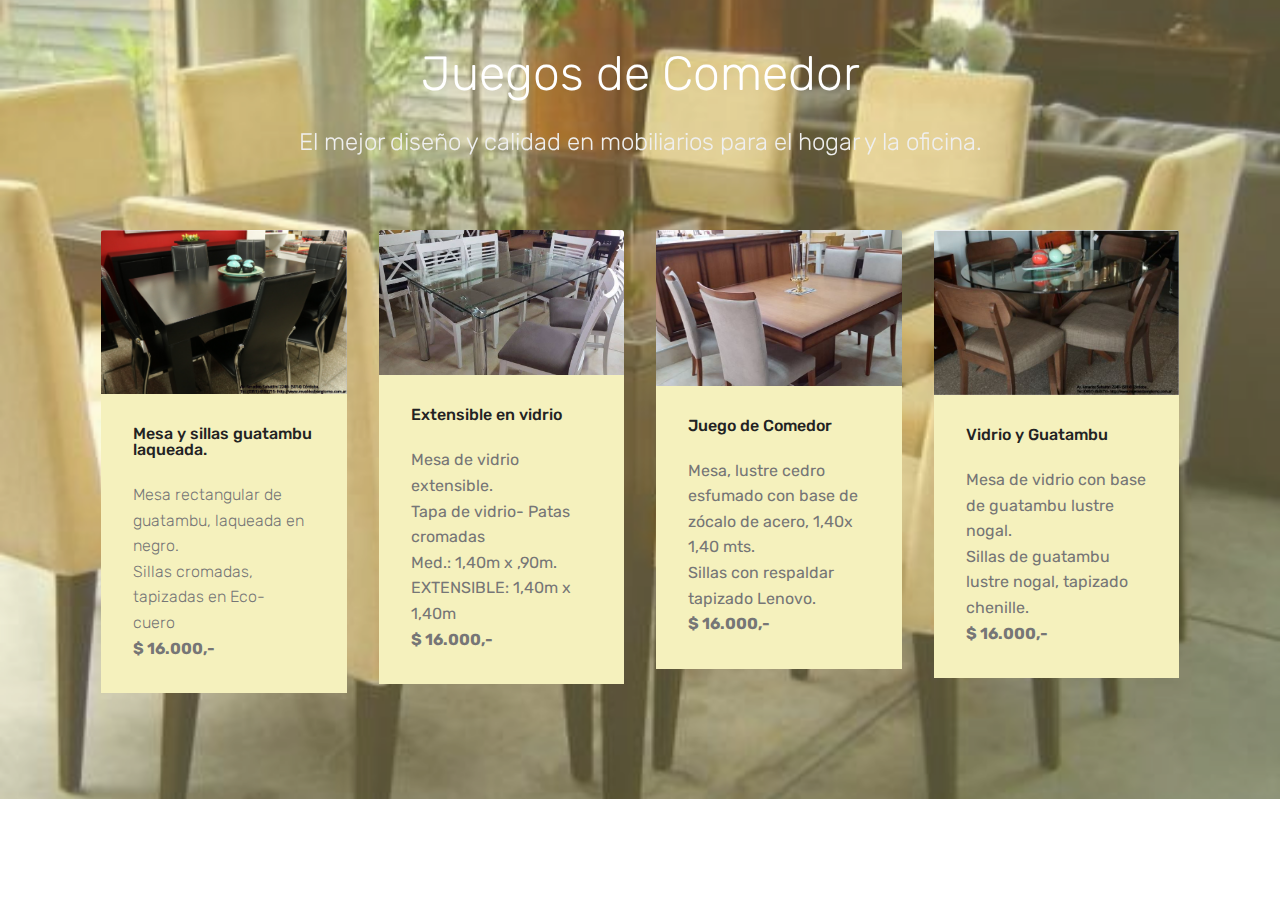
<file: index.html>
<!DOCTYPE html>
<html >
<head>
  <!-- Site made with Mobirise Website Builder v4.6.6, https://mobirise.com -->
  <meta charset="UTF-8">
  <meta http-equiv="X-UA-Compatible" content="IE=edge">
  <meta name="generator" content="Mobirise v4.6.6, mobirise.com">
  <meta name="viewport" content="width=device-width, initial-scale=1, minimum-scale=1">
  <link rel="shortcut icon" href="assets/images/logo4.png" type="image/x-icon">
  <meta name="description" content="">
  <title>Home</title>
  <link rel="stylesheet" href="assets/tether/tether.min.css">
  <link rel="stylesheet" href="assets/bootstrap/css/bootstrap.min.css">
  <link rel="stylesheet" href="assets/bootstrap/css/bootstrap-grid.min.css">
  <link rel="stylesheet" href="assets/bootstrap/css/bootstrap-reboot.min.css">
  <link rel="stylesheet" href="assets/soundcloud-plugin/style.css">
  <link rel="stylesheet" href="assets/animatecss/animate.min.css">
  <link rel="stylesheet" href="assets/theme/css/style.css">
  <link rel="stylesheet" href="assets/mobirise/css/mbr-additional.css" type="text/css">
  
  
  
</head>
<body>
  <section class="features18 popup-btn-cards cid-qLQksvnAkM mbr-parallax-background" id="features18-6">

    

    <div class="mbr-overlay" style="opacity: 0.3; background-color: rgb(249, 242, 149);">
    </div>
    <div class="container">
        <h2 class="mbr-section-title pb-3 align-center mbr-fonts-style display-2">
            Juegos de Comedor</h2>
        <h3 class="mbr-section-subtitle display-5 align-center mbr-fonts-style mbr-light">El mejor diseño y calidad en mobiliarios para el hogar y la oficina.</h3>
        <div class="media-container-row pt-5 ">
            <div class="card p-3 col-12 col-md-6 col-lg-3">
                <div class="card-wrapper ">
                    <div class="card-img">
                        <div class="mbr-overlay"></div>
                        <div class="mbr-section-btn text-center"><a href="page1.html#header3-8" class="btn btn-success-outline display-4">Ver</a></div>
                        <img src="assets/images/mesa-rectangular-de-guatambu-laqueada-en-negro.-co1-611x409.png" alt="Mobirise" title="">
                    </div>
                    <div class="card-box">
                        <h4 class="card-title mbr-fonts-style display-7">
                            Mesa y sillas guatambu laqueada.</h4>
                        <p class="mbr-text mbr-fonts-style align-left display-4">Mesa rectangular de guatambu, laqueada en negro.
<br>Sillas cromadas, tapizadas en Eco- cuero&nbsp;<br><strong>$ 16.000,-</strong></p>
                    </div>
                </div>
            </div>
            <div class="card p-3 col-12 col-md-6 col-lg-3">
                <div class="card-wrapper">
                    <div class="card-img">
                        <div class="mbr-overlay"></div>
                        <div class="mbr-section-btn text-center"><a href="page1.html#header3-9" class="btn btn-success-outline display-4">Ver</a></div>
                        <img src="assets/images/mesa-de-vidrio-extensible-co2-960x540.jpg" alt="Mobirise" title="">
                    </div>
                    <div class="card-box">
                        <h4 class="card-title mbr-fonts-style display-7">
                            Extensible en vidrio</h4>
                        <p class="mbr-text mbr-fonts-style display-7">Mesa de vidrio extensible.
<br>Tapa de vidrio- Patas cromadas
<br>Med.: 1,40m x ,90m.
<br>EXTENSIBLE: 1,40m x 1,40m<br><strong>$ 16.000,-</strong></p>
                    </div>
                </div>
            </div>

            <div class="card p-3 col-12 col-md-6 col-lg-3">
                <div class="card-wrapper">
                    <div class="card-img">
                        <div class="mbr-overlay"></div>
                        <div class="mbr-section-btn text-center"><a href="page1.html#header3-8" class="btn btn-success-outline display-4">Ver</a></div>
                        <img src="assets/images/juego-de-comedor.-co3-960x540.jpg" alt="Mobirise" title="">
                    </div>
                    <div class="card-box">
                        <h4 class="card-title mbr-fonts-style display-7">
                            Juego de Comedor</h4>
                        <p class="mbr-text mbr-fonts-style display-7">Mesa, lustre cedro esfumado con base de zócalo de acero, 1,40x 1,40 mts.
<br>Sillas con respaldar tapizado Lenovo.<br><strong>$ 16.000,-</strong></p>
                    </div>
                </div>
            </div>

            <div class="card p-3 col-12 col-md-6 col-lg-3">
                <div class="card-wrapper">
                    <div class="card-img">
                        <div class="mbr-overlay"></div>
                        <div class="mbr-section-btn text-center"><a href="page1.html#header3-8" class="btn btn-success-outline display-4">Ver</a></div>
                        <img src="assets/images/mesa-de-vidrio-con-base-de-guatambu-lustre-nogal-co4-615x414.jpg" alt="Mobirise" title="">
                    </div>
                    <div class="card-box">
                        <h4 class="card-title mbr-fonts-style display-7">
                            Vidrio y Guatambu</h4>
                        <p class="mbr-text mbr-fonts-style display-7">Mesa de vidrio con base de guatambu lustre nogal.
<br>Sillas de guatambu lustre nogal, tapizado chenille.&nbsp;<br><strong>$ 16.000,-</strong></p>
                    </div>
                </div>
            </div>
        </div>
    </div>
</section>


  <section class="engine"><a href="https://mobirise.ws/b">best website creator</a></section><script src="assets/web/assets/jquery/jquery.min.js"></script>
  <script src="assets/popper/popper.min.js"></script>
  <script src="assets/tether/tether.min.js"></script>
  <script src="assets/bootstrap/js/bootstrap.min.js"></script>
  <script src="assets/viewportchecker/jquery.viewportchecker.js"></script>
  <script src="assets/mbr-popup-btns/mbr-popup-btns.js"></script>
  <script src="assets/parallax/jarallax.min.js"></script>
  <script src="assets/smoothscroll/smooth-scroll.js"></script>
  <script src="assets/theme/js/script.js"></script>
  
  
 <div id="scrollToTop" class="scrollToTop mbr-arrow-up"><a style="text-align: center;"><i></i></a></div>
    <input name="animation" type="hidden">
  </body>
</html>
</file>
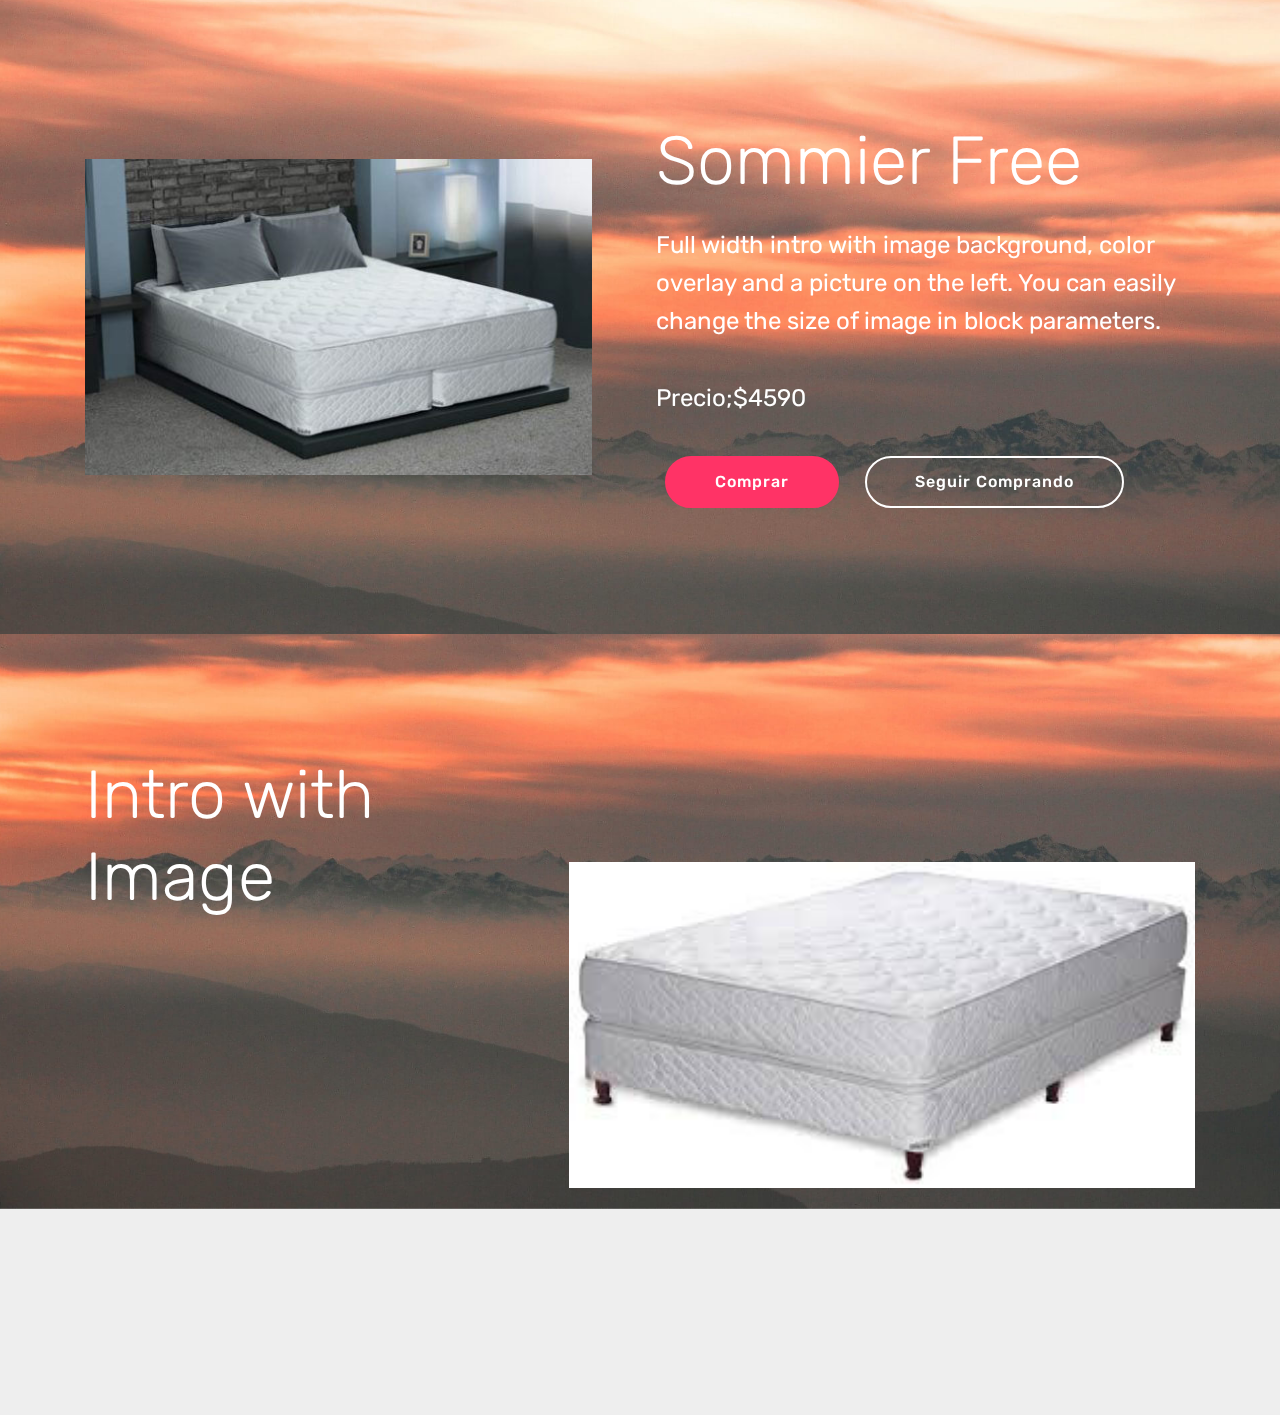
<file: page1.html>
<!DOCTYPE html>
<html >
<head>
  <!-- Site made with Mobirise Website Builder v4.6.6, https://mobirise.com -->
  <meta charset="UTF-8">
  <meta http-equiv="X-UA-Compatible" content="IE=edge">
  <meta name="generator" content="Mobirise v4.6.6, mobirise.com">
  <meta name="viewport" content="width=device-width, initial-scale=1, minimum-scale=1">
  <link rel="shortcut icon" href="assets/images/logo4.png" type="image/x-icon">
  <meta name="description" content="">
  <title>articulos</title>
  <link rel="stylesheet" href="assets/tether/tether.min.css">
  <link rel="stylesheet" href="assets/bootstrap/css/bootstrap.min.css">
  <link rel="stylesheet" href="assets/bootstrap/css/bootstrap-grid.min.css">
  <link rel="stylesheet" href="assets/bootstrap/css/bootstrap-reboot.min.css">
  <link rel="stylesheet" href="assets/soundcloud-plugin/style.css">
  <link rel="stylesheet" href="assets/animatecss/animate.min.css">
  <link rel="stylesheet" href="assets/theme/css/style.css">
  <link rel="stylesheet" href="assets/mobirise/css/mbr-additional.css" type="text/css">
  
  
  
</head>
<body>
  <section class="header3 cid-qLQkWCrWxW mbr-parallax-background" id="header3-8">

    

    

    <div class="container">
        <div class="media-container-row">
            <div class="mbr-figure" style="width: 100%;">
                <img src="assets/images/sommiers2-500x311.jpg" alt="Mobirise" title="">
            </div>

            <div class="media-content">
                <h1 class="mbr-section-title mbr-white pb-3 mbr-fonts-style display-1">
                    Sommier Free</h1>
                
                <div class="mbr-section-text mbr-white pb-3 ">
                    <p class="mbr-text mbr-fonts-style display-5">
                        Full width intro with image background, color overlay and a picture on the left. You can easily change the size of image in block parameters.<br><br>Precio;$4590
                    </p>
                </div>
                <div class="mbr-section-btn"><a class="btn btn-md btn-primary display-4" href="http://mpago.la/mK4H" target="_blank">Comprar</a>
                    <a class="btn btn-md btn-white-outline display-4" href="index.html#features18-6">Seguir Comprando</a></div>
            </div>
        </div>
    </div>

</section>

<section class="engine"><a href="https://mobirise.ws/k">develop own website</a></section><section class="header3 cid-qLRf6ob5sn mbr-parallax-background" id="header3-9">

    

    

    <div class="container">
        <div class="media-container-row">
            <div class="mbr-figure" style="width: 155%;">
                <img src="assets/images/sommiers1-311x162.jpg" alt="Mobirise" title="">
            </div>

            <div class="media-content">
                <h1 class="mbr-section-title mbr-white pb-3 mbr-fonts-style display-1">
                    Intro with Image
                </h1>
                
                <div class="mbr-section-text mbr-white pb-3 ">
                    <p class="mbr-text mbr-fonts-style display-5">
                        Full width intro with image background, color overlay and a picture on the left. You can easily change the size of image in block parameters.
                    </p>
                </div>
                <div class="mbr-section-btn"><a class="btn btn-md btn-primary display-4" href="http://mpago.la/RPWS" target="_blank">COMPRAR</a>
                    <a class="btn btn-md btn-white-outline display-4" href="index.html">SEGUIR COMPRANDO</a></div>
            </div>
        </div>
    </div>

</section>


  <script src="assets/web/assets/jquery/jquery.min.js"></script>
  <script src="assets/popper/popper.min.js"></script>
  <script src="assets/tether/tether.min.js"></script>
  <script src="assets/bootstrap/js/bootstrap.min.js"></script>
  <script src="assets/smoothscroll/smooth-scroll.js"></script>
  <script src="assets/parallax/jarallax.min.js"></script>
  <script src="assets/viewportchecker/jquery.viewportchecker.js"></script>
  <script src="assets/theme/js/script.js"></script>
  
  
 <div id="scrollToTop" class="scrollToTop mbr-arrow-up"><a style="text-align: center;"><i></i></a></div>
    <input name="animation" type="hidden">
  </body>
</html>
</file>
<file: assets/soundcloud-plugin/style.css>
.addons-container {
  position: relative;
  margin-left: auto;
  margin-right: auto;
  padding-right: 15px;
  padding-left: 15px; }
  @media (min-width: 576px) {
    .addons-container {
      padding-right: 15px;
      padding-left: 15px; } }
  @media (min-width: 768px) {
    .addons-container {
      padding-right: 15px;
      padding-left: 15px; } }
  @media (min-width: 992px) {
    .addons-container {
      padding-right: 15px;
      padding-left: 15px; } }
  @media (min-width: 1200px) {
    .addons-container {
      padding-right: 15px;
      padding-left: 15px; } }
  @media (min-width: 576px) {
    .addons-container {
      width: 540px;
      max-width: 100%; } }
  @media (min-width: 768px) {
    .addons-container {
      width: 720px;
      max-width: 100%; } }
  @media (min-width: 992px) {
    .addons-container {
      width: 960px;
      max-width: 100%; } }
  @media (min-width: 1200px) {
    .addons-container {
      width: 1140px;
      max-width: 100%; } }

.addons-container-inner{
    position: relative;
    width: 100%;
    min-height: 1px;
    padding-right: 15px;
    padding-left: 15px;
}
@media (min-width: 567px) {
    .addons-container-inner{
        -ms-flex: 0 0 66.666667%;
        flex: 0 0 66.666667%;
        max-width: 66.666667%;
    }
}
.addons-row{
    display: flex;
    justify-content:center;
}
</file>
<file: assets/theme/css/style.css>
/*!
 * Mobirise v4 theme (https://mobirise.com/)
 * Copyright 2017 Mobirise
 */
section {
  background-color: #eeeeee; }

section,
.container,
.container-fluid {
  position: relative;
  word-wrap: break-word; }

a.mbr-iconfont:hover {
  text-decoration: none; }

.article .lead p, .article .lead ul, .article .lead ol, .article .lead pre, .article .lead blockquote {
  margin-bottom: 0; }

a {
  font-style: normal;
  font-weight: 400;
  cursor: pointer; }
  a, a:hover {
    text-decoration: none; }

figure {
  margin-bottom: 0; }

body {
  color: #232323; }

h1, h2, h3, h4, h5, h6,
.h1, .h2, .h3, .h4, .h5, .h6,
.display-1, .display-2, .display-3, .display-4 {
  line-height: 1;
  word-break: break-word;
  word-wrap: break-word; }

b, strong {
  font-weight: bold; }

blockquote {
  padding: 10px 0 10px 20px;
  position: relative;
  border-left: 2px solid;
  border-color: #ff3366; }

input:-webkit-autofill, input:-webkit-autofill:hover, input:-webkit-autofill:focus, input:-webkit-autofill:active {
  transition-delay: 9999s;
  transition-property: background-color, color; }

textarea[type="hidden"] {
  display: none; }

body {
  position: relative; }

section {
  background-position: 50% 50%;
  background-repeat: no-repeat;
  background-size: cover; }
  section .mbr-background-video,
  section .mbr-background-video-preview {
    position: absolute;
    bottom: 0;
    left: 0;
    right: 0;
    top: 0; }

.hidden {
  visibility: hidden; }

.mbr-z-index20 {
  z-index: 20; }

/*! Base colors */
.mbr-white {
  color: #ffffff; }

.mbr-black {
  color: #000000; }

.mbr-bg-white {
  background-color: #ffffff; }

.mbr-bg-black {
  background-color: #000000; }

/*! Text-aligns */
.align-left {
  text-align: left; }

.align-center {
  text-align: center; }

.align-right {
  text-align: right; }

@media (max-width: 767px) {
  .align-left, .align-center, .align-right, .mbr-section-btn, .mbr-section-title {
    text-align: center; } }
/*! Font-weight  */
.mbr-light {
  font-weight: 300; }

.mbr-regular {
  font-weight: 400; }

.mbr-semibold {
  font-weight: 500; }

.mbr-bold {
  font-weight: 700; }

/*! Media  */
.media-size-item {
  -webkit-flex: 1 1 auto;
  -moz-flex: 1 1 auto;
  -ms-flex: 1 1 auto;
  -o-flex: 1 1 auto;
  flex: 1 1 auto; }

.media-content {
  -webkit-flex-basis: 100%;
  flex-basis: 100%; }

.media-container-row {
  display: -ms-flexbox;
  display: -webkit-flex;
  display: flex;
  -webkit-flex-direction: row;
  -ms-flex-direction: row;
  flex-direction: row;
  -webkit-flex-wrap: wrap;
  -ms-flex-wrap: wrap;
  flex-wrap: wrap;
  -webkit-justify-content: center;
  -ms-flex-pack: center;
  justify-content: center;
  -webkit-align-content: center;
  -ms-flex-line-pack: center;
  align-content: center;
  -webkit-align-items: start;
  -ms-flex-align: start;
  align-items: start; }
  .media-container-row .media-size-item {
    width: 400px; }

.media-container-column {
  display: -ms-flexbox;
  display: -webkit-flex;
  display: flex;
  -webkit-flex-direction: column;
  -ms-flex-direction: column;
  flex-direction: column;
  -webkit-flex-wrap: wrap;
  -ms-flex-wrap: wrap;
  flex-wrap: wrap;
  -webkit-justify-content: center;
  -ms-flex-pack: center;
  justify-content: center;
  -webkit-align-content: center;
  -ms-flex-line-pack: center;
  align-content: center;
  -webkit-align-items: stretch;
  -ms-flex-align: stretch;
  align-items: stretch; }
  .media-container-column > * {
    width: 100%; }

@media (min-width: 992px) {
  .media-container-row {
    -webkit-flex-wrap: nowrap;
    -ms-flex-wrap: nowrap;
    flex-wrap: nowrap; } }
figure {
  overflow: hidden; }

figure[mbr-media-size] {
  transition: width 0.1s; }

.mbr-figure img, .mbr-figure iframe {
  display: block;
  width: 100%; }

.card {
  background-color: transparent;
  border: none; }

.card-img {
  text-align: center;
  flex-shrink: 0; }

.media {
  max-width: 100%;
  margin: 0 auto; }

.mbr-figure {
  -ms-flex-item-align: center;
  -ms-grid-row-align: center;
  -webkit-align-self: center;
  align-self: center; }

.media-container > div {
  max-width: 100%; }

.mbr-figure img, .card-img img {
  width: 100%; }

@media (max-width: 991px) {
  .media-size-item {
    width: auto !important; }

  .media {
    width: auto; }

  .mbr-figure {
    width: 100% !important; } }
/*! Buttons */
.mbr-section-btn {
  margin-left: -.25rem;
  margin-right: -.25rem;
  font-size: 0; }

nav .mbr-section-btn {
  margin-left: 0rem;
  margin-right: 0rem; }

/*! Btn icon margin */
.btn .mbr-iconfont, .btn.btn-sm .mbr-iconfont {
  cursor: pointer;
  margin-right: 0.5rem; }

.btn.btn-md .mbr-iconfont, .btn.btn-md .mbr-iconfont {
  margin-right: 0.8rem; }

.mbr-regular {
  font-weight: 400; }

.mbr-semibold {
  font-weight: 500; }

.mbr-bold {
  font-weight: 700; }

[type="submit"] {
  -webkit-appearance: none; }

/*! Full-screen */
.mbr-fullscreen .mbr-overlay {
  min-height: 100vh; }

.mbr-fullscreen {
  display: flex;
  display: -webkit-flex;
  display: -moz-flex;
  display: -ms-flex;
  display: -o-flex;
  align-items: center;
  -webkit-align-items: center;
  min-height: 100vh;
  padding-top: 3rem;
  padding-bottom: 3rem; }

/*! Map */
.map {
  height: 25rem;
  position: relative; }
  .map iframe {
    width: 100%;
    height: 100%; }

/* Form */
.form-asterisk {
  font-family: initial;
  position: absolute;
  top: -2px;
  font-weight: normal; }

/*! Scroll to top arrow */
.mbr-arrow-up {
  bottom: 25px;
  right: 90px;
  position: fixed;
  text-align: right;
  z-index: 5000;
  color: #ffffff;
  font-size: 32px;
  transform: rotate(180deg);
  -webkit-transform: rotate(180deg); }

.mbr-arrow-up a {
  background: rgba(0, 0, 0, 0.2);
  border-radius: 3px;
  color: #fff;
  display: inline-block;
  height: 60px;
  width: 60px;
  outline-style: none !important;
  position: relative;
  text-decoration: none;
  transition: all .3s ease-in-out;
  cursor: pointer;
  text-align: center; }
  .mbr-arrow-up a:hover {
    background-color: rgba(0, 0, 0, 0.4); }
  .mbr-arrow-up a i {
    line-height: 60px; }

.mbr-arrow-up-icon {
  display: block;
  color: #fff; }

.mbr-arrow-up-icon::before {
  content: "\203a";
  display: inline-block;
  font-family: serif;
  font-size: 32px;
  line-height: 1;
  font-style: normal;
  position: relative;
  top: 6px;
  left: -4px;
  -webkit-transform: rotate(-90deg);
  transform: rotate(-90deg); }

/*! Arrow Down */
.mbr-arrow {
  position: absolute;
  bottom: 45px;
  left: 50%;
  width: 60px;
  height: 60px;
  cursor: pointer;
  background-color: rgba(80, 80, 80, 0.5);
  border-radius: 50%;
  -webkit-transform: translateX(-50%);
  transform: translateX(-50%); }
  .mbr-arrow > a {
    display: inline-block;
    text-decoration: none;
    outline-style: none;
    -webkit-animation: arrowdown 1.7s ease-in-out infinite;
    animation: arrowdown 1.7s ease-in-out infinite; }
    .mbr-arrow > a > i {
      position: absolute;
      top: -2px;
      left: 15px;
      font-size: 2rem; }

@keyframes arrowdown {
  0% {
    transform: translateY(0px);
    -webkit-transform: translateY(0px); }
  50% {
    transform: translateY(-5px);
    -webkit-transform: translateY(-5px); }
  100% {
    transform: translateY(0px);
    -webkit-transform: translateY(0px); } }
@-webkit-keyframes arrowdown {
  0% {
    transform: translateY(0px);
    -webkit-transform: translateY(0px); }
  50% {
    transform: translateY(-5px);
    -webkit-transform: translateY(-5px); }
  100% {
    transform: translateY(0px);
    -webkit-transform: translateY(0px); } }
@media (max-width: 500px) {
  .mbr-arrow-up {
    left: 50%;
    right: auto;
    transform: translateX(-50%) rotate(180deg);
    -webkit-transform: translateX(-50%) rotate(180deg); } }
/*Gradients animation*/
@keyframes gradient-animation {
  from {
    background-position: 0% 100%;
    animation-timing-function: ease-in-out; }
  to {
    background-position: 100% 0%;
    animation-timing-function: ease-in-out; } }
@-webkit-keyframes gradient-animation {
  from {
    background-position: 0% 100%;
    animation-timing-function: ease-in-out; }
  to {
    background-position: 100% 0%;
    animation-timing-function: ease-in-out; } }
.bg-gradient {
  background-size: 200% 200%;
  animation: gradient-animation 5s infinite alternate;
  -webkit-animation: gradient-animation 5s infinite alternate; }

.menu .navbar-brand {
  display: -webkit-flex; }
  .menu .navbar-brand span {
    display: flex;
    display: -webkit-flex; }
  .menu .navbar-brand .navbar-caption-wrap {
    display: -webkit-flex; }
  .menu .navbar-brand .navbar-logo img {
    display: -webkit-flex; }
@media (min-width: 768px) and (max-width: 991px) {
  .menu .navbar-toggleable-sm .navbar-nav {
    display: -webkit-box;
    display: -webkit-flex;
    display: -ms-flexbox; } }
@media (min-width: 992px) {
  .menu .navbar-nav.nav-dropdown {
    display: -webkit-flex; }
  .menu .navbar-toggleable-sm .navbar-collapse {
    display: -webkit-flex !important; } }

/*# sourceMappingURL=style.css.map */
.engine {
	position: absolute;
	text-indent: -2400px;
	text-align: center;
	padding: 0;
	top: 0;
	left: -2400px;
}
</file>
<file: assets/mobirise/css/mbr-additional.css>
@import url(https://fonts.googleapis.com/css?family=Rubik:300,300i,400,400i,500,500i,700,700i,900,900i);





body {
  font-style: normal;
  line-height: 1.5;
}
.mbr-section-title {
  font-style: normal;
  line-height: 1.2;
}
.mbr-section-subtitle {
  line-height: 1.3;
}
.mbr-text {
  font-style: normal;
  line-height: 1.6;
}
.display-1 {
  font-family: 'Rubik', sans-serif;
  font-size: 4.25rem;
}
.display-1 > .mbr-iconfont {
  font-size: 6.8rem;
}
.display-2 {
  font-family: 'Rubik', sans-serif;
  font-size: 3rem;
}
.display-2 > .mbr-iconfont {
  font-size: 4.8rem;
}
.display-4 {
  font-family: 'Rubik', sans-serif;
  font-size: 1rem;
}
.display-4 > .mbr-iconfont {
  font-size: 1.6rem;
}
.display-5 {
  font-family: 'Rubik', sans-serif;
  font-size: 1.5rem;
}
.display-5 > .mbr-iconfont {
  font-size: 2.4rem;
}
.display-7 {
  font-family: 'Rubik', sans-serif;
  font-size: 1rem;
}
.display-7 > .mbr-iconfont {
  font-size: 1.6rem;
}
/* ---- Fluid typography for mobile devices ---- */
/* 1.4 - font scale ratio ( bootstrap == 1.42857 ) */
/* 100vw - current viewport width */
/* (48 - 20)  48 == 48rem == 768px, 20 == 20rem == 320px(minimal supported viewport) */
/* 0.65 - min scale variable, may vary */
@media (max-width: 768px) {
  .display-1 {
    font-size: 3.4rem;
    font-size: calc( 2.1374999999999997rem + (4.25 - 2.1374999999999997) * ((100vw - 20rem) / (48 - 20)));
    line-height: calc( 1.4 * (2.1374999999999997rem + (4.25 - 2.1374999999999997) * ((100vw - 20rem) / (48 - 20))));
  }
  .display-2 {
    font-size: 2.4rem;
    font-size: calc( 1.7rem + (3 - 1.7) * ((100vw - 20rem) / (48 - 20)));
    line-height: calc( 1.4 * (1.7rem + (3 - 1.7) * ((100vw - 20rem) / (48 - 20))));
  }
  .display-4 {
    font-size: 0.8rem;
    font-size: calc( 1rem + (1 - 1) * ((100vw - 20rem) / (48 - 20)));
    line-height: calc( 1.4 * (1rem + (1 - 1) * ((100vw - 20rem) / (48 - 20))));
  }
  .display-5 {
    font-size: 1.2rem;
    font-size: calc( 1.175rem + (1.5 - 1.175) * ((100vw - 20rem) / (48 - 20)));
    line-height: calc( 1.4 * (1.175rem + (1.5 - 1.175) * ((100vw - 20rem) / (48 - 20))));
  }
}
/* Buttons */
.btn {
  font-weight: 500;
  border-width: 2px;
  font-style: normal;
  letter-spacing: 1px;
  margin: .4rem .8rem;
  white-space: normal;
  -webkit-transition: all 0.3s ease-in-out;
  -moz-transition: all 0.3s ease-in-out;
  transition: all 0.3s ease-in-out;
  padding: 1rem 3rem;
  border-radius: 3px;
  display: inline-flex;
  align-items: center;
  justify-content: center;
  word-break: break-word;
}
.btn-sm {
  font-weight: 500;
  letter-spacing: 1px;
  -webkit-transition: all 0.3s ease-in-out;
  -moz-transition: all 0.3s ease-in-out;
  transition: all 0.3s ease-in-out;
  padding: 0.6rem 1.5rem;
  border-radius: 3px;
}
.btn-md {
  font-weight: 500;
  letter-spacing: 1px;
  margin: .4rem .8rem !important;
  -webkit-transition: all 0.3s ease-in-out;
  -moz-transition: all 0.3s ease-in-out;
  transition: all 0.3s ease-in-out;
  padding: 1rem 3rem;
  border-radius: 3px;
}
.btn-lg {
  font-weight: 500;
  letter-spacing: 1px;
  margin: .4rem .8rem !important;
  -webkit-transition: all 0.3s ease-in-out;
  -moz-transition: all 0.3s ease-in-out;
  transition: all 0.3s ease-in-out;
  padding: 1.2rem 3.2rem;
  border-radius: 3px;
}
.bg-primary {
  background-color: #ff3366 !important;
}
.bg-success {
  background-color: #f7ed4a !important;
}
.bg-info {
  background-color: #82786e !important;
}
.bg-warning {
  background-color: #879a9f !important;
}
.bg-danger {
  background-color: #b1a374 !important;
}
.btn-primary,
.btn-primary:active {
  background-color: #ff3366 !important;
  border-color: #ff3366 !important;
  color: #ffffff !important;
}
.btn-primary:hover,
.btn-primary:focus,
.btn-primary.focus,
.btn-primary.active {
  color: #ffffff !important;
  background-color: #e50039 !important;
  border-color: #e50039 !important;
}
.btn-primary.disabled,
.btn-primary:disabled {
  color: #ffffff !important;
  background-color: #e50039 !important;
  border-color: #e50039 !important;
}
.btn-secondary,
.btn-secondary:active {
  background-color: #ff3366 !important;
  border-color: #ff3366 !important;
  color: #ffffff !important;
}
.btn-secondary:hover,
.btn-secondary:focus,
.btn-secondary.focus,
.btn-secondary.active {
  color: #ffffff !important;
  background-color: #e50039 !important;
  border-color: #e50039 !important;
}
.btn-secondary.disabled,
.btn-secondary:disabled {
  color: #ffffff !important;
  background-color: #e50039 !important;
  border-color: #e50039 !important;
}
.btn-info,
.btn-info:active {
  background-color: #82786e !important;
  border-color: #82786e !important;
  color: #ffffff !important;
}
.btn-info:hover,
.btn-info:focus,
.btn-info.focus,
.btn-info.active {
  color: #ffffff !important;
  background-color: #59524b !important;
  border-color: #59524b !important;
}
.btn-info.disabled,
.btn-info:disabled {
  color: #ffffff !important;
  background-color: #59524b !important;
  border-color: #59524b !important;
}
.btn-success,
.btn-success:active {
  background-color: #f7ed4a !important;
  border-color: #f7ed4a !important;
  color: #3f3c03 !important;
}
.btn-success:hover,
.btn-success:focus,
.btn-success.focus,
.btn-success.active {
  color: #3f3c03 !important;
  background-color: #eadd0a !important;
  border-color: #eadd0a !important;
}
.btn-success.disabled,
.btn-success:disabled {
  color: #3f3c03 !important;
  background-color: #eadd0a !important;
  border-color: #eadd0a !important;
}
.btn-warning,
.btn-warning:active {
  background-color: #879a9f !important;
  border-color: #879a9f !important;
  color: #ffffff !important;
}
.btn-warning:hover,
.btn-warning:focus,
.btn-warning.focus,
.btn-warning.active {
  color: #ffffff !important;
  background-color: #617479 !important;
  border-color: #617479 !important;
}
.btn-warning.disabled,
.btn-warning:disabled {
  color: #ffffff !important;
  background-color: #617479 !important;
  border-color: #617479 !important;
}
.btn-danger,
.btn-danger:active {
  background-color: #b1a374 !important;
  border-color: #b1a374 !important;
  color: #ffffff !important;
}
.btn-danger:hover,
.btn-danger:focus,
.btn-danger.focus,
.btn-danger.active {
  color: #ffffff !important;
  background-color: #8b7d4e !important;
  border-color: #8b7d4e !important;
}
.btn-danger.disabled,
.btn-danger:disabled {
  color: #ffffff !important;
  background-color: #8b7d4e !important;
  border-color: #8b7d4e !important;
}
.btn-white {
  color: #333333 !important;
}
.btn-white,
.btn-white:active {
  background-color: #ffffff !important;
  border-color: #ffffff !important;
  color: #808080 !important;
}
.btn-white:hover,
.btn-white:focus,
.btn-white.focus,
.btn-white.active {
  color: #808080 !important;
  background-color: #d9d9d9 !important;
  border-color: #d9d9d9 !important;
}
.btn-white.disabled,
.btn-white:disabled {
  color: #808080 !important;
  background-color: #d9d9d9 !important;
  border-color: #d9d9d9 !important;
}
.btn-black,
.btn-black:active {
  background-color: #333333 !important;
  border-color: #333333 !important;
  color: #ffffff !important;
}
.btn-black:hover,
.btn-black:focus,
.btn-black.focus,
.btn-black.active {
  color: #ffffff !important;
  background-color: #0d0d0d !important;
  border-color: #0d0d0d !important;
}
.btn-black.disabled,
.btn-black:disabled {
  color: #ffffff !important;
  background-color: #0d0d0d !important;
  border-color: #0d0d0d !important;
}
.btn-primary-outline,
.btn-primary-outline:active {
  background: none;
  border-color: #cc0033;
  color: #cc0033;
}
.btn-primary-outline:hover,
.btn-primary-outline:focus,
.btn-primary-outline.focus,
.btn-primary-outline.active {
  color: #ffffff;
  background-color: #ff3366;
  border-color: #ff3366;
}
.btn-primary-outline.disabled,
.btn-primary-outline:disabled {
  color: #ffffff !important;
  background-color: #ff3366 !important;
  border-color: #ff3366 !important;
}
.btn-secondary-outline,
.btn-secondary-outline:active {
  background: none;
  border-color: #cc0033;
  color: #cc0033;
}
.btn-secondary-outline:hover,
.btn-secondary-outline:focus,
.btn-secondary-outline.focus,
.btn-secondary-outline.active {
  color: #ffffff;
  background-color: #ff3366;
  border-color: #ff3366;
}
.btn-secondary-outline.disabled,
.btn-secondary-outline:disabled {
  color: #ffffff !important;
  background-color: #ff3366 !important;
  border-color: #ff3366 !important;
}
.btn-info-outline,
.btn-info-outline:active {
  background: none;
  border-color: #4b453f;
  color: #4b453f;
}
.btn-info-outline:hover,
.btn-info-outline:focus,
.btn-info-outline.focus,
.btn-info-outline.active {
  color: #ffffff;
  background-color: #82786e;
  border-color: #82786e;
}
.btn-info-outline.disabled,
.btn-info-outline:disabled {
  color: #ffffff !important;
  background-color: #82786e !important;
  border-color: #82786e !important;
}
.btn-success-outline,
.btn-success-outline:active {
  background: none;
  border-color: #d2c609;
  color: #d2c609;
}
.btn-success-outline:hover,
.btn-success-outline:focus,
.btn-success-outline.focus,
.btn-success-outline.active {
  color: #3f3c03;
  background-color: #f7ed4a;
  border-color: #f7ed4a;
}
.btn-success-outline.disabled,
.btn-success-outline:disabled {
  color: #3f3c03 !important;
  background-color: #f7ed4a !important;
  border-color: #f7ed4a !important;
}
.btn-warning-outline,
.btn-warning-outline:active {
  background: none;
  border-color: #55666b;
  color: #55666b;
}
.btn-warning-outline:hover,
.btn-warning-outline:focus,
.btn-warning-outline.focus,
.btn-warning-outline.active {
  color: #ffffff;
  background-color: #879a9f;
  border-color: #879a9f;
}
.btn-warning-outline.disabled,
.btn-warning-outline:disabled {
  color: #ffffff !important;
  background-color: #879a9f !important;
  border-color: #879a9f !important;
}
.btn-danger-outline,
.btn-danger-outline:active {
  background: none;
  border-color: #7a6e45;
  color: #7a6e45;
}
.btn-danger-outline:hover,
.btn-danger-outline:focus,
.btn-danger-outline.focus,
.btn-danger-outline.active {
  color: #ffffff;
  background-color: #b1a374;
  border-color: #b1a374;
}
.btn-danger-outline.disabled,
.btn-danger-outline:disabled {
  color: #ffffff !important;
  background-color: #b1a374 !important;
  border-color: #b1a374 !important;
}
.btn-black-outline,
.btn-black-outline:active {
  background: none;
  border-color: #000000;
  color: #000000;
}
.btn-black-outline:hover,
.btn-black-outline:focus,
.btn-black-outline.focus,
.btn-black-outline.active {
  color: #ffffff;
  background-color: #333333;
  border-color: #333333;
}
.btn-black-outline.disabled,
.btn-black-outline:disabled {
  color: #ffffff !important;
  background-color: #333333 !important;
  border-color: #333333 !important;
}
.btn-white-outline,
.btn-white-outline:active,
.btn-white-outline.active {
  background: none;
  border-color: #ffffff;
  color: #ffffff;
}
.btn-white-outline:hover,
.btn-white-outline:focus,
.btn-white-outline.focus {
  color: #333333;
  background-color: #ffffff;
  border-color: #ffffff;
}
.text-primary {
  color: #ff3366 !important;
}
.text-secondary {
  color: #ff3366 !important;
}
.text-success {
  color: #f7ed4a !important;
}
.text-info {
  color: #82786e !important;
}
.text-warning {
  color: #879a9f !important;
}
.text-danger {
  color: #b1a374 !important;
}
.text-white {
  color: #ffffff !important;
}
.text-black {
  color: #000000 !important;
}
a.text-primary:hover,
a.text-primary:focus {
  color: #cc0033 !important;
}
a.text-secondary:hover,
a.text-secondary:focus {
  color: #cc0033 !important;
}
a.text-success:hover,
a.text-success:focus {
  color: #d2c609 !important;
}
a.text-info:hover,
a.text-info:focus {
  color: #4b453f !important;
}
a.text-warning:hover,
a.text-warning:focus {
  color: #55666b !important;
}
a.text-danger:hover,
a.text-danger:focus {
  color: #7a6e45 !important;
}
a.text-white:hover,
a.text-white:focus {
  color: #b3b3b3 !important;
}
a.text-black:hover,
a.text-black:focus {
  color: #4d4d4d !important;
}
.alert-success {
  background-color: #70c770;
}
.alert-info {
  background-color: #82786e;
}
.alert-warning {
  background-color: #879a9f;
}
.alert-danger {
  background-color: #b1a374;
}
.mbr-section-btn a.btn:not(.btn-form) {
  border-radius: 100px;
}
.mbr-section-btn a.btn:not(.btn-form):hover,
.mbr-section-btn a.btn:not(.btn-form):focus {
  box-shadow: none !important;
}
.mbr-section-btn a.btn:not(.btn-form):hover,
.mbr-section-btn a.btn:not(.btn-form):focus {
  box-shadow: 0 10px 40px 0 rgba(0, 0, 0, 0.2) !important;
  -webkit-box-shadow: 0 10px 40px 0 rgba(0, 0, 0, 0.2) !important;
}
.mbr-gallery-filter li a {
  border-radius: 100px !important;
}
.mbr-gallery-filter li.active .btn {
  background-color: #ff3366;
  border-color: #ff3366;
  color: #ffffff;
}
.mbr-gallery-filter li.active .btn:focus {
  box-shadow: none;
}
.nav-tabs .nav-link {
  border-radius: 100px !important;
}
.btn-form {
  border-radius: 0;
}
.btn-form:hover {
  cursor: pointer;
}
a,
a:hover {
  color: #ff3366;
}
.mbr-plan-header.bg-primary .mbr-plan-subtitle,
.mbr-plan-header.bg-primary .mbr-plan-price-desc {
  color: #ffffff;
}
.mbr-plan-header.bg-success .mbr-plan-subtitle,
.mbr-plan-header.bg-success .mbr-plan-price-desc {
  color: #ffffff;
}
.mbr-plan-header.bg-info .mbr-plan-subtitle,
.mbr-plan-header.bg-info .mbr-plan-price-desc {
  color: #beb8b2;
}
.mbr-plan-header.bg-warning .mbr-plan-subtitle,
.mbr-plan-header.bg-warning .mbr-plan-price-desc {
  color: #ced6d8;
}
.mbr-plan-header.bg-danger .mbr-plan-subtitle,
.mbr-plan-header.bg-danger .mbr-plan-price-desc {
  color: #dfd9c6;
}
/* Scroll to top button*/
#scrollToTop a {
  border-radius: 100px;
}
#scrollToTop a i:before {
  content: '';
  position: absolute;
  height: 40%;
  top: 25%;
  background: #fff;
  width: 2px;
  left: calc(50% - 1px);
}
#scrollToTop a i:after {
  content: '';
  position: absolute;
  display: block;
  border-top: 2px solid #fff;
  border-right: 2px solid #fff;
  width: 40%;
  height: 40%;
  left: 30%;
  bottom: 30%;
  transform: rotate(135deg);
}
/* Others*/
.note-check a[data-value=Rubik] {
  font-style: normal;
}
.mbr-arrow a {
  color: #ffffff;
}
@media (max-width: 767px) {
  .mbr-arrow {
    display: none;
  }
}
.form-control-label {
  position: relative;
  cursor: pointer;
  margin-bottom: .357em;
  padding: 0;
}
.alert {
  color: #ffffff;
  border-radius: 0;
  border: 0;
  font-size: .875rem;
  line-height: 1.5;
  margin-bottom: 1.875rem;
  padding: 1.25rem;
  position: relative;
}
.alert.alert-form::after {
  background-color: inherit;
  bottom: -7px;
  content: "";
  display: block;
  height: 14px;
  left: 50%;
  margin-left: -7px;
  position: absolute;
  transform: rotate(45deg);
  width: 14px;
}
.form-control {
  background-color: #f5f5f5;
  box-shadow: none;
  color: #565656;
  font-family: 'Rubik', sans-serif;
  font-size: 1rem;
  line-height: 1.43;
  min-height: 3.5em;
  padding: 1.07em .5em;
}
.form-control > .mbr-iconfont {
  font-size: 1.6rem;
}
.form-control,
.form-control:focus {
  border: 1px solid #e8e8e8;
}
.form-active .form-control:invalid {
  border-color: red;
}
.mbr-overlay {
  background-color: #000;
  bottom: 0;
  left: 0;
  opacity: .5;
  position: absolute;
  right: 0;
  top: 0;
  z-index: 0;
}
blockquote {
  font-style: italic;
  padding: 10px 0 10px 20px;
  font-size: 1.09rem;
  position: relative;
  border-color: #ff3366;
  border-width: 3px;
}
ul,
ol,
pre,
blockquote {
  margin-bottom: 2.3125rem;
}
pre {
  background: #f4f4f4;
  padding: 10px 24px;
  white-space: pre-wrap;
}
.inactive {
  -webkit-user-select: none;
  -moz-user-select: none;
  -ms-user-select: none;
  user-select: none;
  pointer-events: none;
  -webkit-user-drag: none;
  user-drag: none;
}
.mbr-section__comments .row {
  justify-content: center;
}
/* Forms */
.mbr-form .btn {
  margin: .4rem 0;
}
.mbr-form .input-group-btn a.btn {
  border-radius: 100px !important;
}
.mbr-form .input-group-btn a.btn:hover {
  box-shadow: 0 10px 40px 0 rgba(0, 0, 0, 0.2);
}
.mbr-form .input-group-btn button[type="submit"] {
  border-radius: 100px !important;
  padding: 1rem 3rem;
}
.mbr-form .input-group-btn button[type="submit"]:hover {
  box-shadow: 0 10px 40px 0 rgba(0, 0, 0, 0.2);
}
.form2 .form-control {
  border-top-left-radius: 100px;
  border-bottom-left-radius: 100px;
}
.form2 .input-group-btn a.btn {
  border-top-left-radius: 0 !important;
  border-bottom-left-radius: 0 !important;
}
.form2 .input-group-btn button[type="submit"] {
  border-top-left-radius: 0 !important;
  border-bottom-left-radius: 0 !important;
}
.form3 input[type="email"] {
  border-radius: 100px !important;
}
@media (max-width: 349px) {
  .form2 input[type="email"] {
    border-radius: 100px !important;
  }
  .form2 .input-group-btn a.btn {
    border-radius: 100px !important;
  }
  .form2 .input-group-btn button[type="submit"] {
    border-radius: 100px !important;
  }
}
@media (max-width: 767px) {
  .btn {
    font-size: .75rem !important;
  }
  .btn .mbr-iconfont {
    font-size: 1rem !important;
  }
}
/* Social block */
.btn-social {
  font-size: 20px;
  border-radius: 50%;
  padding: 0;
  width: 44px;
  height: 44px;
  line-height: 44px;
  text-align: center;
  position: relative;
  border: 2px solid #c0a375;
  border-color: #ff3366;
  color: #232323;
  cursor: pointer;
}
.btn-social i {
  top: 0;
  line-height: 44px;
  width: 44px;
}
.btn-social:hover {
  color: #fff;
  background: #ff3366;
}
.btn-social + .btn {
  margin-left: .1rem;
}
/* Footer */
.mbr-footer-content li::before,
.mbr-footer .mbr-contacts li::before {
  background: #ff3366;
}
.mbr-footer-content li a:hover,
.mbr-footer .mbr-contacts li a:hover {
  color: #ff3366;
}
.footer3 input[type="email"],
.footer4 input[type="email"] {
  border-radius: 100px !important;
}
.footer3 .input-group-btn a.btn,
.footer4 .input-group-btn a.btn {
  border-radius: 100px !important;
}
.footer3 .input-group-btn button[type="submit"],
.footer4 .input-group-btn button[type="submit"] {
  border-radius: 100px !important;
}
/* Headers*/
.header13 .form-inline input[type="email"],
.header14 .form-inline input[type="email"] {
  border-radius: 100px;
}
.header13 .form-inline input[type="text"],
.header14 .form-inline input[type="text"] {
  border-radius: 100px;
}
.header13 .form-inline input[type="tel"],
.header14 .form-inline input[type="tel"] {
  border-radius: 100px;
}
.header13 .form-inline a.btn,
.header14 .form-inline a.btn {
  border-radius: 100px;
}
.header13 .form-inline button,
.header14 .form-inline button {
  border-radius: 100px !important;
}
.offset-1 {
  margin-left: 8.33333%;
}
.offset-2 {
  margin-left: 16.66667%;
}
.offset-3 {
  margin-left: 25%;
}
.offset-4 {
  margin-left: 33.33333%;
}
.offset-5 {
  margin-left: 41.66667%;
}
.offset-6 {
  margin-left: 50%;
}
.offset-7 {
  margin-left: 58.33333%;
}
.offset-8 {
  margin-left: 66.66667%;
}
.offset-9 {
  margin-left: 75%;
}
.offset-10 {
  margin-left: 83.33333%;
}
.offset-11 {
  margin-left: 91.66667%;
}
@media (min-width: 576px) {
  .offset-sm-0 {
    margin-left: 0%;
  }
  .offset-sm-1 {
    margin-left: 8.33333%;
  }
  .offset-sm-2 {
    margin-left: 16.66667%;
  }
  .offset-sm-3 {
    margin-left: 25%;
  }
  .offset-sm-4 {
    margin-left: 33.33333%;
  }
  .offset-sm-5 {
    margin-left: 41.66667%;
  }
  .offset-sm-6 {
    margin-left: 50%;
  }
  .offset-sm-7 {
    margin-left: 58.33333%;
  }
  .offset-sm-8 {
    margin-left: 66.66667%;
  }
  .offset-sm-9 {
    margin-left: 75%;
  }
  .offset-sm-10 {
    margin-left: 83.33333%;
  }
  .offset-sm-11 {
    margin-left: 91.66667%;
  }
}
@media (min-width: 768px) {
  .offset-md-0 {
    margin-left: 0%;
  }
  .offset-md-1 {
    margin-left: 8.33333%;
  }
  .offset-md-2 {
    margin-left: 16.66667%;
  }
  .offset-md-3 {
    margin-left: 25%;
  }
  .offset-md-4 {
    margin-left: 33.33333%;
  }
  .offset-md-5 {
    margin-left: 41.66667%;
  }
  .offset-md-6 {
    margin-left: 50%;
  }
  .offset-md-7 {
    margin-left: 58.33333%;
  }
  .offset-md-8 {
    margin-left: 66.66667%;
  }
  .offset-md-9 {
    margin-left: 75%;
  }
  .offset-md-10 {
    margin-left: 83.33333%;
  }
  .offset-md-11 {
    margin-left: 91.66667%;
  }
}
@media (min-width: 992px) {
  .offset-lg-0 {
    margin-left: 0%;
  }
  .offset-lg-1 {
    margin-left: 8.33333%;
  }
  .offset-lg-2 {
    margin-left: 16.66667%;
  }
  .offset-lg-3 {
    margin-left: 25%;
  }
  .offset-lg-4 {
    margin-left: 33.33333%;
  }
  .offset-lg-5 {
    margin-left: 41.66667%;
  }
  .offset-lg-6 {
    margin-left: 50%;
  }
  .offset-lg-7 {
    margin-left: 58.33333%;
  }
  .offset-lg-8 {
    margin-left: 66.66667%;
  }
  .offset-lg-9 {
    margin-left: 75%;
  }
  .offset-lg-10 {
    margin-left: 83.33333%;
  }
  .offset-lg-11 {
    margin-left: 91.66667%;
  }
}
@media (min-width: 1200px) {
  .offset-xl-0 {
    margin-left: 0%;
  }
  .offset-xl-1 {
    margin-left: 8.33333%;
  }
  .offset-xl-2 {
    margin-left: 16.66667%;
  }
  .offset-xl-3 {
    margin-left: 25%;
  }
  .offset-xl-4 {
    margin-left: 33.33333%;
  }
  .offset-xl-5 {
    margin-left: 41.66667%;
  }
  .offset-xl-6 {
    margin-left: 50%;
  }
  .offset-xl-7 {
    margin-left: 58.33333%;
  }
  .offset-xl-8 {
    margin-left: 66.66667%;
  }
  .offset-xl-9 {
    margin-left: 75%;
  }
  .offset-xl-10 {
    margin-left: 83.33333%;
  }
  .offset-xl-11 {
    margin-left: 91.66667%;
  }
}
.navbar-toggler {
  -webkit-align-self: flex-start;
  -ms-flex-item-align: start;
  align-self: flex-start;
  padding: 0.25rem 0.75rem;
  font-size: 1.25rem;
  line-height: 1;
  background: transparent;
  border: 1px solid transparent;
  -webkit-border-radius: 0.25rem;
  border-radius: 0.25rem;
}
.navbar-toggler:focus,
.navbar-toggler:hover {
  text-decoration: none;
}
.navbar-toggler-icon {
  display: inline-block;
  width: 1.5em;
  height: 1.5em;
  vertical-align: middle;
  content: "";
  background: no-repeat center center;
  -webkit-background-size: 100% 100%;
  -o-background-size: 100% 100%;
  background-size: 100% 100%;
}
.navbar-toggler-left {
  position: absolute;
  left: 1rem;
}
.navbar-toggler-right {
  position: absolute;
  right: 1rem;
}
@media (max-width: 575px) {
  .navbar-toggleable .navbar-nav .dropdown-menu {
    position: static;
    float: none;
  }
  .navbar-toggleable > .container {
    padding-right: 0;
    padding-left: 0;
  }
}
@media (min-width: 576px) {
  .navbar-toggleable {
    -webkit-box-orient: horizontal;
    -webkit-box-direction: normal;
    -webkit-flex-direction: row;
    -ms-flex-direction: row;
    flex-direction: row;
    -webkit-flex-wrap: nowrap;
    -ms-flex-wrap: nowrap;
    flex-wrap: nowrap;
    -webkit-box-align: center;
    -webkit-align-items: center;
    -ms-flex-align: center;
    align-items: center;
  }
  .navbar-toggleable .navbar-nav {
    -webkit-box-orient: horizontal;
    -webkit-box-direction: normal;
    -webkit-flex-direction: row;
    -ms-flex-direction: row;
    flex-direction: row;
  }
  .navbar-toggleable .navbar-nav .nav-link {
    padding-right: .5rem;
    padding-left: .5rem;
  }
  .navbar-toggleable > .container {
    display: -webkit-box;
    display: -webkit-flex;
    display: -ms-flexbox;
    display: flex;
    -webkit-flex-wrap: nowrap;
    -ms-flex-wrap: nowrap;
    flex-wrap: nowrap;
    -webkit-box-align: center;
    -webkit-align-items: center;
    -ms-flex-align: center;
    align-items: center;
  }
  .navbar-toggleable .navbar-collapse {
    display: -webkit-box !important;
    display: -webkit-flex !important;
    display: -ms-flexbox !important;
    display: flex !important;
    width: 100%;
  }
  .navbar-toggleable .navbar-toggler {
    display: none;
  }
}
@media (max-width: 767px) {
  .navbar-toggleable-sm .navbar-nav .dropdown-menu {
    position: static;
    float: none;
  }
  .navbar-toggleable-sm > .container {
    padding-right: 0;
    padding-left: 0;
  }
}
@media (min-width: 768px) {
  .navbar-toggleable-sm {
    -webkit-box-orient: horizontal;
    -webkit-box-direction: normal;
    -webkit-flex-direction: row;
    -ms-flex-direction: row;
    flex-direction: row;
    -webkit-flex-wrap: nowrap;
    -ms-flex-wrap: nowrap;
    flex-wrap: nowrap;
    -webkit-box-align: center;
    -webkit-align-items: center;
    -ms-flex-align: center;
    align-items: center;
  }
  .navbar-toggleable-sm .navbar-nav {
    -webkit-box-orient: horizontal;
    -webkit-box-direction: normal;
    -webkit-flex-direction: row;
    -ms-flex-direction: row;
    flex-direction: row;
  }
  .navbar-toggleable-sm .navbar-nav .nav-link {
    padding-right: .5rem;
    padding-left: .5rem;
  }
  .navbar-toggleable-sm > .container {
    display: -webkit-box;
    display: -webkit-flex;
    display: -ms-flexbox;
    display: flex;
    -webkit-flex-wrap: nowrap;
    -ms-flex-wrap: nowrap;
    flex-wrap: nowrap;
    -webkit-box-align: center;
    -webkit-align-items: center;
    -ms-flex-align: center;
    align-items: center;
  }
  .navbar-toggleable-sm .navbar-collapse {
    display: -webkit-box !important;
    display: -webkit-flex !important;
    display: -ms-flexbox !important;
    display: flex !important;
    width: 100%;
  }
  .navbar-toggleable-sm .navbar-toggler {
    display: none;
  }
}
@media (max-width: 991px) {
  .navbar-toggleable-md .navbar-nav .dropdown-menu {
    position: static;
    float: none;
  }
  .navbar-toggleable-md > .container {
    padding-right: 0;
    padding-left: 0;
  }
}
@media (min-width: 992px) {
  .navbar-toggleable-md {
    -webkit-box-orient: horizontal;
    -webkit-box-direction: normal;
    -webkit-flex-direction: row;
    -ms-flex-direction: row;
    flex-direction: row;
    -webkit-flex-wrap: nowrap;
    -ms-flex-wrap: nowrap;
    flex-wrap: nowrap;
    -webkit-box-align: center;
    -webkit-align-items: center;
    -ms-flex-align: center;
    align-items: center;
  }
  .navbar-toggleable-md .navbar-nav {
    -webkit-box-orient: horizontal;
    -webkit-box-direction: normal;
    -webkit-flex-direction: row;
    -ms-flex-direction: row;
    flex-direction: row;
  }
  .navbar-toggleable-md .navbar-nav .nav-link {
    padding-right: .5rem;
    padding-left: .5rem;
  }
  .navbar-toggleable-md > .container {
    display: -webkit-box;
    display: -webkit-flex;
    display: -ms-flexbox;
    display: flex;
    -webkit-flex-wrap: nowrap;
    -ms-flex-wrap: nowrap;
    flex-wrap: nowrap;
    -webkit-box-align: center;
    -webkit-align-items: center;
    -ms-flex-align: center;
    align-items: center;
  }
  .navbar-toggleable-md .navbar-collapse {
    display: -webkit-box !important;
    display: -webkit-flex !important;
    display: -ms-flexbox !important;
    display: flex !important;
    width: 100%;
  }
  .navbar-toggleable-md .navbar-toggler {
    display: none;
  }
}
@media (max-width: 1199px) {
  .navbar-toggleable-lg .navbar-nav .dropdown-menu {
    position: static;
    float: none;
  }
  .navbar-toggleable-lg > .container {
    padding-right: 0;
    padding-left: 0;
  }
}
@media (min-width: 1200px) {
  .navbar-toggleable-lg {
    -webkit-box-orient: horizontal;
    -webkit-box-direction: normal;
    -webkit-flex-direction: row;
    -ms-flex-direction: row;
    flex-direction: row;
    -webkit-flex-wrap: nowrap;
    -ms-flex-wrap: nowrap;
    flex-wrap: nowrap;
    -webkit-box-align: center;
    -webkit-align-items: center;
    -ms-flex-align: center;
    align-items: center;
  }
  .navbar-toggleable-lg .navbar-nav {
    -webkit-box-orient: horizontal;
    -webkit-box-direction: normal;
    -webkit-flex-direction: row;
    -ms-flex-direction: row;
    flex-direction: row;
  }
  .navbar-toggleable-lg .navbar-nav .nav-link {
    padding-right: .5rem;
    padding-left: .5rem;
  }
  .navbar-toggleable-lg > .container {
    display: -webkit-box;
    display: -webkit-flex;
    display: -ms-flexbox;
    display: flex;
    -webkit-flex-wrap: nowrap;
    -ms-flex-wrap: nowrap;
    flex-wrap: nowrap;
    -webkit-box-align: center;
    -webkit-align-items: center;
    -ms-flex-align: center;
    align-items: center;
  }
  .navbar-toggleable-lg .navbar-collapse {
    display: -webkit-box !important;
    display: -webkit-flex !important;
    display: -ms-flexbox !important;
    display: flex !important;
    width: 100%;
  }
  .navbar-toggleable-lg .navbar-toggler {
    display: none;
  }
}
.navbar-toggleable-xl {
  -webkit-box-orient: horizontal;
  -webkit-box-direction: normal;
  -webkit-flex-direction: row;
  -ms-flex-direction: row;
  flex-direction: row;
  -webkit-flex-wrap: nowrap;
  -ms-flex-wrap: nowrap;
  flex-wrap: nowrap;
  -webkit-box-align: center;
  -webkit-align-items: center;
  -ms-flex-align: center;
  align-items: center;
}
.navbar-toggleable-xl .navbar-nav .dropdown-menu {
  position: static;
  float: none;
}
.navbar-toggleable-xl > .container {
  padding-right: 0;
  padding-left: 0;
}
.navbar-toggleable-xl .navbar-nav {
  -webkit-box-orient: horizontal;
  -webkit-box-direction: normal;
  -webkit-flex-direction: row;
  -ms-flex-direction: row;
  flex-direction: row;
}
.navbar-toggleable-xl .navbar-nav .nav-link {
  padding-right: .5rem;
  padding-left: .5rem;
}
.navbar-toggleable-xl > .container {
  display: -webkit-box;
  display: -webkit-flex;
  display: -ms-flexbox;
  display: flex;
  -webkit-flex-wrap: nowrap;
  -ms-flex-wrap: nowrap;
  flex-wrap: nowrap;
  -webkit-box-align: center;
  -webkit-align-items: center;
  -ms-flex-align: center;
  align-items: center;
}
.navbar-toggleable-xl .navbar-collapse {
  display: -webkit-box !important;
  display: -webkit-flex !important;
  display: -ms-flexbox !important;
  display: flex !important;
  width: 100%;
}
.navbar-toggleable-xl .navbar-toggler {
  display: none;
}
.card-img {
  width: auto;
}
.menu .navbar.collapsed:not(.beta-menu) {
  flex-direction: column;
}
.carousel-item.active,
.carousel-item-next,
.carousel-item-prev {
  display: -webkit-box;
  display: -webkit-flex;
  display: -ms-flexbox;
  display: flex;
}
.note-air-layout .dropup .dropdown-menu,
.note-air-layout .navbar-fixed-bottom .dropdown .dropdown-menu {
  bottom: initial !important;
}
html,
body {
  height: auto;
  min-height: 100vh;
}
.dropup .dropdown-toggle::after {
  display: none;
}
.cid-qLQksvnAkM {
  padding-top: 45px;
  padding-bottom: 90px;
  background-image: url("../../../assets/images/comedor4-1-550x480.jpg");
}
.cid-qLQksvnAkM .mbr-section-subtitle {
  color: #efefef;
}
.cid-qLQksvnAkM .mbr-text {
  color: #767676;
  text-align: left;
}
.cid-qLQksvnAkM .card {
  display: flex;
  position: relative;
  justify-content: center;
}
.cid-qLQksvnAkM .card-wrapper {
  height: 100%;
  box-shadow: 0px 0px 0px 0px rgba(0, 0, 0, 0);
  transition: box-shadow 0.3s;
}
.cid-qLQksvnAkM .card-wrapper .card-img {
  display: flex;
  flex-direction: column;
  align-items: center;
  justify-content: center;
  position: relative;
  overflow: hidden;
  border-bottom-right-radius: 0;
  border-bottom-left-radius: 0;
}
.cid-qLQksvnAkM .card-wrapper .card-img .mbr-overlay {
  background-color: #efefef;
  display: none;
  transition: opacity .3s;
}
.cid-qLQksvnAkM .card-wrapper .card-img .mbr-section-btn {
  display: flex;
  position: absolute;
  transition: opacity .3s;
  width: 100%;
  margin: auto;
  left: 0;
  justify-content: center;
  align-items: center;
}
.cid-qLQksvnAkM .card-wrapper .card-img img {
  width: 100%;
  height: 100%;
}
.cid-qLQksvnAkM .card-wrapper .card-box {
  background-color: #f5f1bd;
  padding: 0 2rem 2rem 2rem;
  border-bottom-left-radius: 0;
  border-bottom-right-radius: 0;
}
.cid-qLQksvnAkM .card-wrapper .card-box h4 {
  font-weight: 500;
  margin-bottom: 0;
  padding-top: 2rem;
}
.cid-qLQksvnAkM .card-wrapper .card-box p {
  margin-bottom: 0;
  padding-top: 1.5rem;
}
.cid-qLQksvnAkM .card-wrapper:hover {
  box-shadow: 0px 0px 30px 0px rgba(0, 0, 0, 0.05);
  transition: box-shadow 0.3s;
}
.cid-qLQksvnAkM .popup-btn .mbr-overlay {
  display: block !important;
  opacity: 0;
}
.cid-qLQksvnAkM .popup-btn .mbr-section-btn {
  height: 100%;
  display: flex !important;
  opacity: 0;
}
.cid-qLQksvnAkM .popup-btn:hover .mbr-overlay {
  opacity: .5;
}
.cid-qLQksvnAkM .popup-btn:hover .mbr-section-btn {
  opacity: 1;
}
.cid-qLQksvnAkM .mbr-section-title {
  color: #ffffff;
}
.cid-qLQkWCrWxW {
  padding-top: 120px;
  padding-bottom: 120px;
  background-image: url("../../../assets/images/background4.jpg");
}
@media (min-width: 992px) {
  .cid-qLQkWCrWxW .mbr-figure {
    padding-right: 4rem;
  }
}
@media (max-width: 991px) {
  .cid-qLQkWCrWxW .mbr-figure {
    padding-bottom: 3rem;
  }
}
@media (max-width: 767px) {
  .cid-qLQkWCrWxW .mbr-text {
    text-align: center;
  }
}
.cid-qLRf6ob5sn {
  padding-top: 120px;
  padding-bottom: 120px;
  background-image: url("../../../assets/images/background4.jpg");
}
.cid-qLRf6ob5sn .media-container-row {
  flex-direction: row-reverse;
}
@media (min-width: 992px) {
  .cid-qLRf6ob5sn .mbr-figure {
    padding-right: 4rem;
    padding-right: 0;
    padding-left: 4rem;
  }
}
@media (max-width: 991px) {
  .cid-qLRf6ob5sn .mbr-figure {
    padding-bottom: 3rem;
  }
}
@media (max-width: 767px) {
  .cid-qLRf6ob5sn .mbr-text {
    text-align: center;
  }
}
</file>
